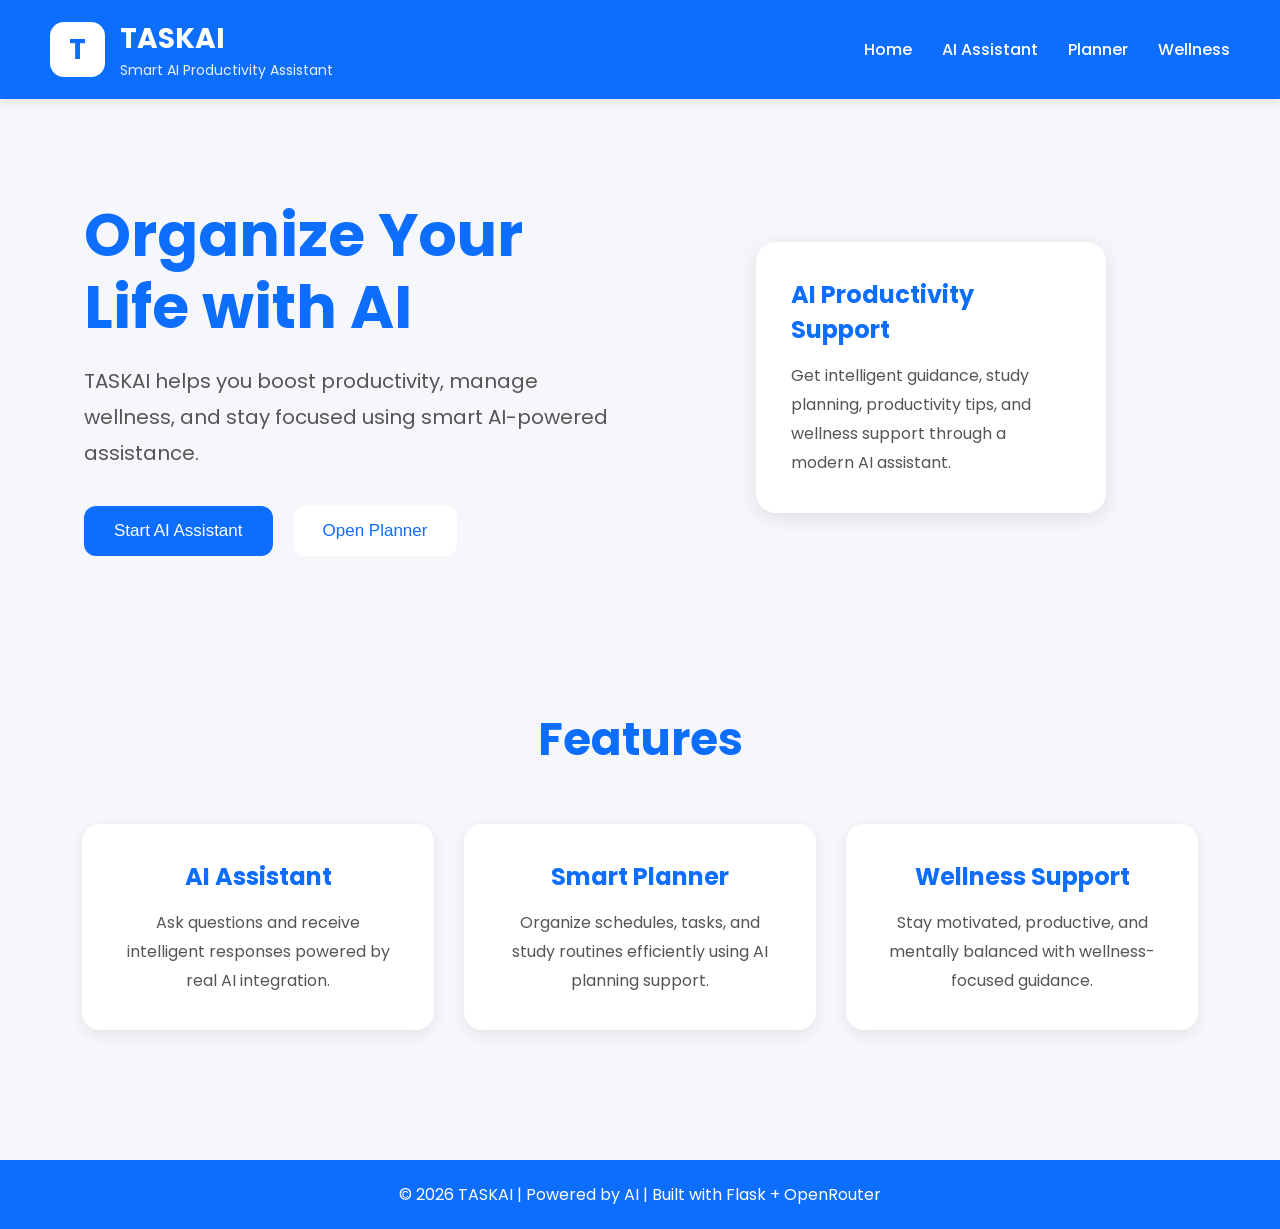
<file: frontend/index.html>
<!DOCTYPE html>
<html lang="en">

<head>

    <meta charset="UTF-8">

    <meta name="viewport" content="width=device-width, initial-scale=1.0">

    <title>TASKAI - Home</title>

    <!-- GOOGLE FONT -->

    <link rel="preconnect" href="https://fonts.googleapis.com">

    <link rel="preconnect" href="https://fonts.gstatic.com" crossorigin>

    <link href="https://fonts.googleapis.com/css2?family=Poppins:wght@300;400;500;600;700&display=swap" rel="stylesheet">

    <style>

        *{
            margin:0;
            padding:0;
            box-sizing:border-box;
        }

        body{
            font-family:'Poppins',sans-serif;
            background:#f5f7fb;
            color:#222;
        }

        /* NAVBAR */

        .navbar{

            width:100%;

            background:#0d6efd;

            color:white;

            padding:18px 50px;

            display:flex;

            justify-content:space-between;

            align-items:center;

            box-shadow:0 2px 10px rgba(0,0,0,0.1);
        }

        .logo-section{

            display:flex;

            align-items:center;

            gap:15px;
        }

        .logo{

            width:55px;

            height:55px;

            border-radius:14px;

            background:white;

            color:#0d6efd;

            display:flex;

            justify-content:center;

            align-items:center;

            font-size:28px;

            font-weight:bold;
        }

        .brand-text h1{
            font-size:28px;
        }

        .brand-text p{
            font-size:14px;
            opacity:0.9;
        }

        .nav-links{

            display:flex;

            gap:30px;
        }

        .nav-links a{

            text-decoration:none;

            color:white;

            font-weight:500;

            transition:0.3s;
        }

        .nav-links a:hover{
            opacity:0.8;
        }

        /* HERO SECTION */

        .hero-section{

            width:90%;

            max-width:1200px;

            margin:auto;

            padding:100px 20px 80px;

            display:flex;

            justify-content:space-between;

            align-items:center;

            gap:50px;
        }

        .hero-text{
            flex:1;
        }

        .hero-text h1{

            font-size:60px;

            color:#0d6efd;

            margin-bottom:20px;

            line-height:1.2;
        }

        .hero-text p{

            font-size:20px;

            color:#555;

            line-height:1.8;

            margin-bottom:35px;
        }

        .hero-buttons{
            display:flex;
            gap:20px;
        }

        .hero-buttons button{

            padding:15px 30px;

            border:none;

            border-radius:12px;

            font-size:17px;

            cursor:pointer;

            transition:0.3s;
        }

        .primary-btn{

            background:#0d6efd;

            color:white;
        }

        .primary-btn:hover{
            background:#084298;
        }

        .secondary-btn{

            background:white;

            border:2px solid #0d6efd;

            color:#0d6efd;
        }

        .secondary-btn:hover{

            background:#0d6efd;

            color:white;
        }

        .hero-image{

            flex:1;

            display:flex;

            justify-content:center;
        }

        .hero-card{

            width:350px;

            background:white;

            padding:35px;

            border-radius:20px;

            box-shadow:0 5px 20px rgba(0,0,0,0.1);
        }

        .hero-card h2{

            color:#0d6efd;

            margin-bottom:15px;
        }

        .hero-card p{

            color:#555;

            line-height:1.8;
        }

        /* FEATURES */

        .features-section{

            padding:70px 20px;

            text-align:center;
        }

        .features-section h1{

            font-size:45px;

            color:#0d6efd;

            margin-bottom:50px;
        }

        .features-container{

            width:90%;

            max-width:1200px;

            margin:auto;

            display:grid;

            grid-template-columns:repeat(auto-fit,minmax(280px,1fr));

            gap:30px;
        }

        .feature-card{

            background:white;

            padding:35px;

            border-radius:18px;

            box-shadow:0 5px 15px rgba(0,0,0,0.08);

            transition:0.3s;
        }

        .feature-card:hover{
            transform:translateY(-5px);
        }

        .feature-card h2{

            color:#0d6efd;

            margin-bottom:15px;
        }

        .feature-card p{

            color:#555;

            line-height:1.8;
        }

        /* FOOTER */

        footer{

            background:#0d6efd;

            color:white;

            text-align:center;

            padding:22px;

            margin-top:60px;
        }

        /* RESPONSIVE */

        @media(max-width:900px){

            .hero-section{

                flex-direction:column;

                text-align:center;
            }

            .hero-buttons{

                justify-content:center;
            }
        }

        @media(max-width:768px){

            .navbar{

                flex-direction:column;

                gap:20px;

                padding:20px;
            }

            .nav-links{

                flex-wrap:wrap;

                justify-content:center;
            }

            .hero-text h1{
                font-size:42px;
            }

            .features-section h1{
                font-size:35px;
            }
        }

    </style>

</head>

<body>

    <!-- NAVBAR -->

    <div class="navbar">

        <div class="logo-section">

            <div class="logo">
                T
            </div>

            <div class="brand-text">

                <h1>TASKAI</h1>

                <p>
                    Smart AI Productivity Assistant
                </p>

            </div>

        </div>

        <div class="nav-links">

            <a href="./index.html">Home</a>

            <a href="./ai.html">AI Assistant</a>

            <a href="./planner.html">Planner</a>

            <a href="./wellness.html">Wellness</a>

        </div>

    </div>

    <!-- HERO SECTION -->

    <div class="hero-section">

        <div class="hero-text">

            <h1>
                Organize Your Life with AI
            </h1>

            <p>
                TASKAI helps you boost productivity, manage wellness,
                and stay focused using smart AI-powered assistance.
            </p>

            <div class="hero-buttons">

                <button
                    class="primary-btn"
                    onclick="window.location.href='./ai.html'"
                >
                    Start AI Assistant
                </button>

                <button
                    class="secondary-btn"
                    onclick="window.location.href='./planner.html'"
                >
                    Open Planner
                </button>

            </div>

        </div>

        <div class="hero-image">

            <div class="hero-card">

                <h2>
                    AI Productivity Support
                </h2>

                <p>
                    Get intelligent guidance, study planning,
                    productivity tips, and wellness support
                    through a modern AI assistant.
                </p>

            </div>

        </div>

    </div>

    <!-- FEATURES -->

    <div class="features-section">

        <h1>
            Features
        </h1>

        <div class="features-container">

            <div class="feature-card">

                <h2>
                    AI Assistant
                </h2>

                <p>
                    Ask questions and receive intelligent responses
                    powered by real AI integration.
                </p>

            </div>

            <div class="feature-card">

                <h2>
                    Smart Planner
                </h2>

                <p>
                    Organize schedules, tasks, and study routines
                    efficiently using AI planning support.
                </p>

            </div>

            <div class="feature-card">

                <h2>
                    Wellness Support
                </h2>

                <p>
                    Stay motivated, productive, and mentally balanced
                    with wellness-focused guidance.
                </p>

            </div>

        </div>

    </div>

    <!-- FOOTER -->

    <footer>

        <p>
            © 2026 TASKAI | Powered by AI | Built with Flask + OpenRouter
        </p>

    </footer>

</body>

</html>
</file>
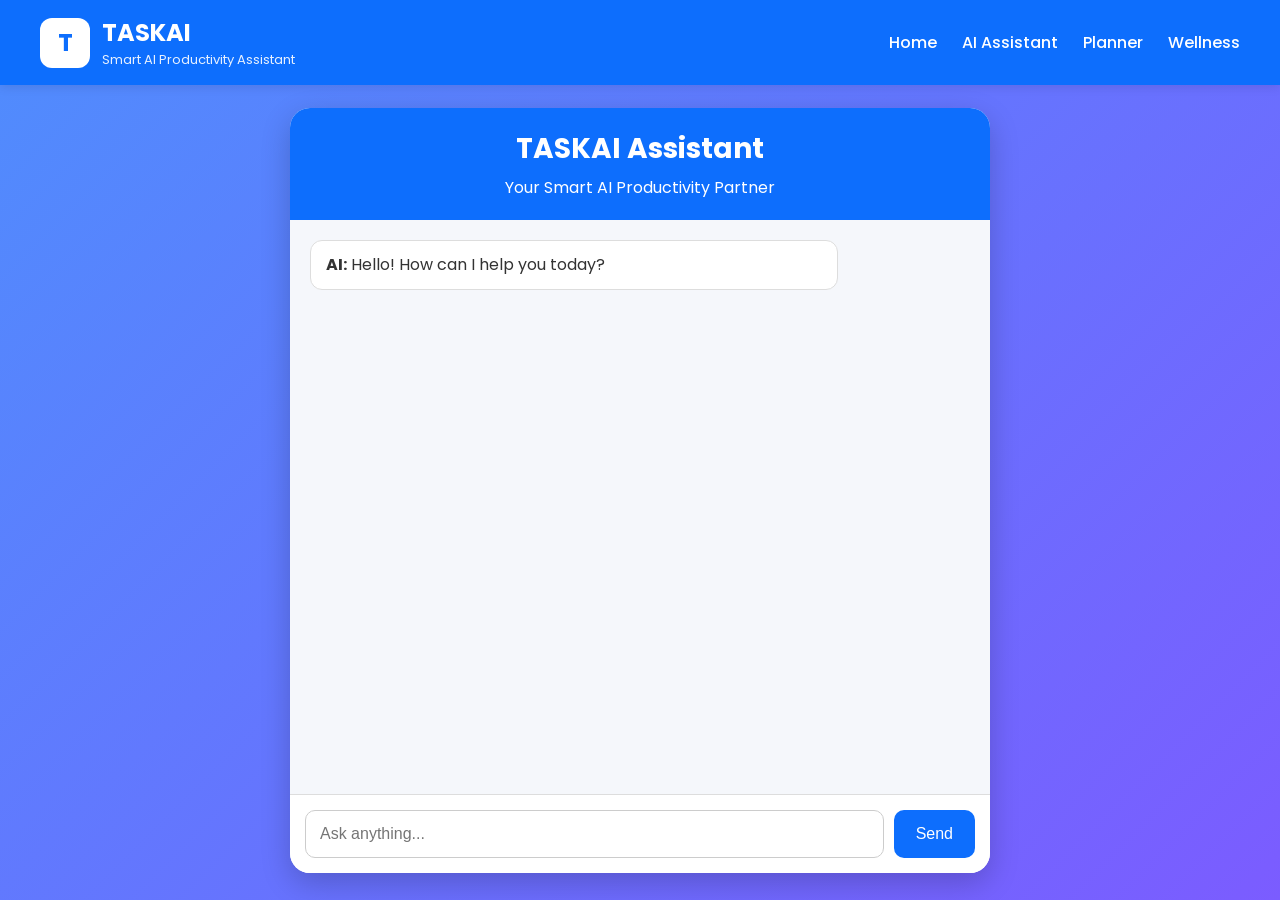
<file: frontend/ai.html>
<!DOCTYPE html>
<html lang="en">

<head>

    <meta charset="UTF-8">
    <meta name="viewport" content="width=device-width, initial-scale=1.0">

    <title>TASKAI - AI Assistant</title>

    <!-- Google Font -->

    <link rel="preconnect" href="https://fonts.googleapis.com">

    <link rel="preconnect" href="https://fonts.gstatic.com" crossorigin>

    <link href="https://fonts.googleapis.com/css2?family=Poppins:wght@300;400;500;600;700&display=swap" rel="stylesheet">

    <style>

        *{
            margin:0;
            padding:0;
            box-sizing:border-box;
        }

        body{
            font-family:'Poppins',sans-serif;
            background:linear-gradient(135deg,#4f8dfd,#7b5cff);
            min-height:100vh;

            display:flex;
            justify-content:center;
            align-items:center;
        }

        /* NAVBAR */

        .navbar{
            position:fixed;
            top:0;
            left:0;
            width:100%;
            background:#0d6efd;
            color:white;
            padding:15px 40px;

            display:flex;
            justify-content:space-between;
            align-items:center;

            box-shadow:0 2px 10px rgba(0,0,0,0.1);

            z-index:1000;
        }

        .logo-section{
            display:flex;
            align-items:center;
            gap:12px;
        }

        .logo{
            width:50px;
            height:50px;
            border-radius:12px;
            background:white;
            color:#0d6efd;

            display:flex;
            justify-content:center;
            align-items:center;

            font-size:24px;
            font-weight:bold;
        }

        .brand-text h1{
            font-size:24px;
            margin:0;
        }

        .brand-text p{
            font-size:13px;
            opacity:0.9;
        }

        .nav-links{
            display:flex;
            gap:25px;
        }

        .nav-links a{
            text-decoration:none;
            color:white;
            font-weight:500;
            transition:0.3s;
        }

        .nav-links a:hover{
            opacity:0.8;
        }

        /* CHAT CONTAINER */

        .chat-container{
            width:90%;
            max-width:700px;
            height:85vh;

            background:white;

            border-radius:20px;

            overflow:hidden;

            display:flex;
            flex-direction:column;

            box-shadow:0 10px 30px rgba(0,0,0,0.2);

            margin-top:80px;
        }

        .chat-header{
            background:#0d6efd;
            color:white;
            padding:20px;
            text-align:center;
        }

        .chat-header h1{
            font-size:28px;
        }

        .chat-header p{
            margin-top:5px;
        }

        #chatBox{
            flex:1;
            padding:20px;
            overflow-y:auto;
            background:#f5f7fb;
        }

        .user-message,
        .ai-message{
            padding:12px 15px;
            border-radius:12px;
            margin-bottom:15px;
            line-height:1.5;
            max-width:80%;
            word-wrap:break-word;
        }

        .user-message{
            background:#0d6efd;
            color:white;
            margin-left:auto;
        }

        .ai-message{
            background:white;
            border:1px solid #ddd;
            color:#333;
        }

        .input-area{
            display:flex;
            padding:15px;
            background:white;
            border-top:1px solid #ddd;
        }

        #userInput{
            flex:1;
            padding:14px;
            border:1px solid #ccc;
            border-radius:10px;
            outline:none;
            font-size:16px;
        }

        button{
            margin-left:10px;
            padding:14px 22px;
            border:none;
            border-radius:10px;
            background:#0d6efd;
            color:white;
            font-size:16px;
            cursor:pointer;
            transition:0.3s;
        }

        button:hover{
            background:#084298;
        }

        /* MOBILE RESPONSIVE */

        @media(max-width:768px){

            .navbar{
                flex-direction:column;
                gap:15px;
                padding:15px;
            }

            .nav-links{
                flex-wrap:wrap;
                justify-content:center;
            }

            .chat-container{
                width:95%;
                margin-top:140px;
            }
        }

    </style>

</head>

<body>

    <!-- NAVBAR -->

    <div class="navbar">

        <div class="logo-section">

            <div class="logo">
                T
            </div>

            <div class="brand-text">

                <h1>TASKAI</h1>

                <p>
                    Smart AI Productivity Assistant
                </p>

            </div>

        </div>

        <div class="nav-links">

            <a href="./index.html">Home</a>

            <a href="./ai.html">AI Assistant</a>

            <a href="./planner.html">Planner</a>

            <a href="./wellness.html">Wellness</a>

        </div>

    </div>

    <!-- CHAT CONTAINER -->

    <div class="chat-container">

        <div class="chat-header">

            <h1>TASKAI Assistant</h1>

            <p>
                Your Smart AI Productivity Partner
            </p>

        </div>

        <div id="chatBox">

            <div class="ai-message">

                <b>AI:</b> Hello! How can I help you today?

            </div>

        </div>

        <div class="input-area">

            <input
                type="text"
                id="userInput"
                placeholder="Ask anything..."
                onkeypress="handleKeyPress(event)"
            >

            <button onclick="sendMessage()">
                Send
            </button>

        </div>

    </div>

    <script>

        async function sendMessage() {

            const input = document.getElementById("userInput");

            const message = input.value.trim();

            if(message === "") return;

            const chatBox = document.getElementById("chatBox");

            // User Message

            chatBox.innerHTML += `
                <div class="user-message">
                    <b>You:</b> ${message}
                </div>
            `;

            input.value = "";

            try {

                const response = await fetch("http://127.0.0.1:5000/chat", {

                    method: "POST",

                    headers: {
                        "Content-Type": "application/json"
                    },

                    body: JSON.stringify({
                        message: message
                    })

                });

                const data = await response.json();

                // AI Response

                chatBox.innerHTML += `
                    <div class="ai-message">
                        <b>AI:</b> ${data.response}
                    </div>
                `;

            } catch(error) {

                chatBox.innerHTML += `
                    <div class="ai-message" style="color:red;">
                        <b>Error:</b> Unable to connect to AI backend
                    </div>
                `;
            }

            chatBox.scrollTop = chatBox.scrollHeight;
        }

        function handleKeyPress(event){

            if(event.key === "Enter"){

                sendMessage();
            }
        }

    </script>

</body>

</html>
</file>
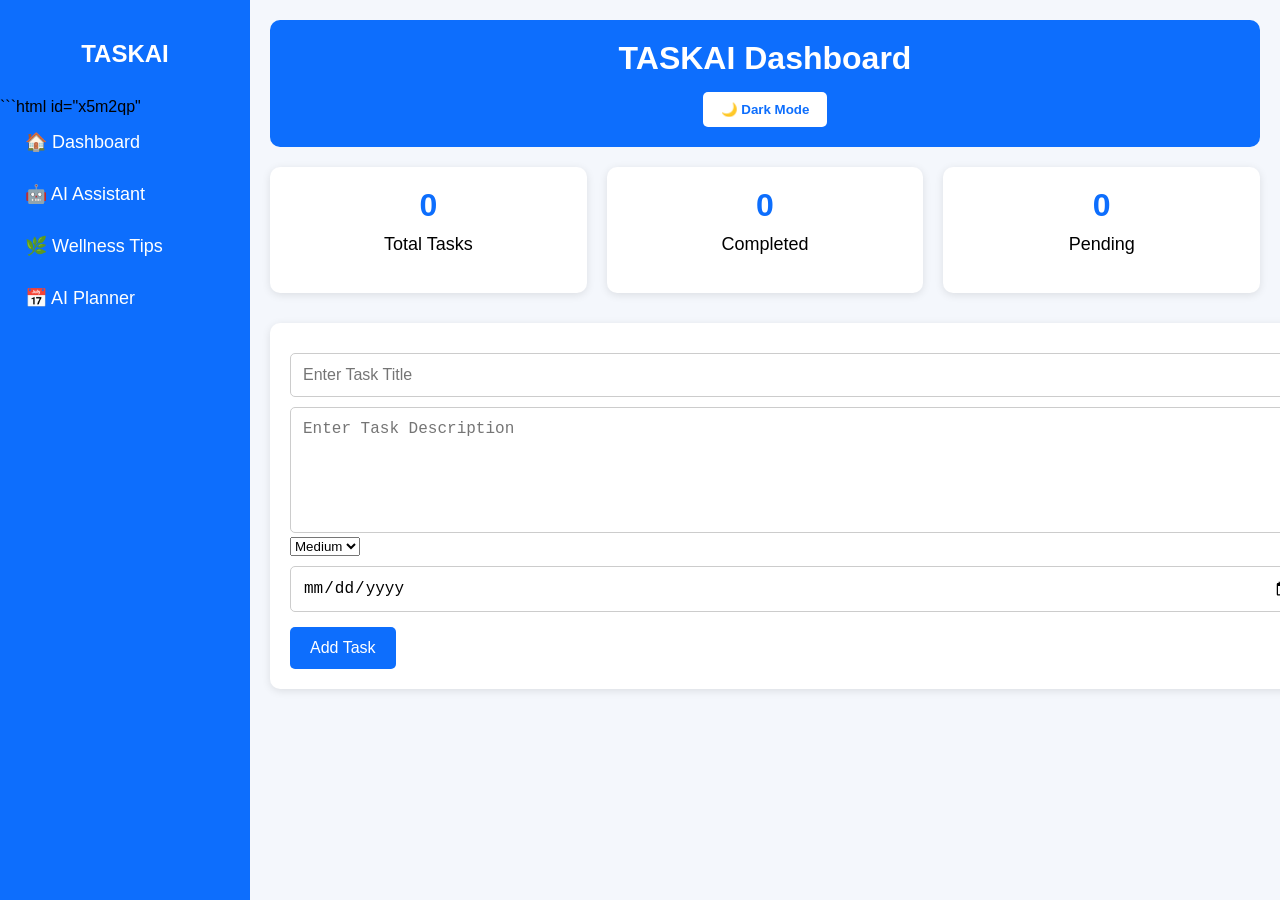
<file: frontend/dashboard.html>
<!DOCTYPE html>
<html lang="en">

<head>

    <meta charset="UTF-8">

    <meta
        name="viewport"
        content="width=device-width, initial-scale=1.0"
    >

    <title>TASKAI Dashboard</title>

    <!-- CSS -->
    <link
        rel="stylesheet"
        href="dashboard.css"
    >

</head>

<body>

    <!-- =========================
         SIDEBAR
    ========================== -->
    <div class="sidebar">

        <!-- LOGO -->
        <h2 class="logo">
            TASKAI
        </h2>

        <!-- NAVIGATION -->
        ```html id="x5m2qp"
<nav>

    <!-- DASHBOARD -->
    <a href="dashboard.html">
        🏠 Dashboard
    </a>

    <!-- AI ASSISTANT -->
    <a href="ai.html">
        🤖 AI Assistant
    </a>

    <!-- WELLNESS -->
    <a href="wellness.html">
        🌿 Wellness Tips
    </a>

    <!-- AI SCHEDULE -->
    <a href="planner.html">
        📅 AI Planner
    </a>

</nav>


    </div>

    <!-- =========================
         MAIN CONTENT
    ========================== -->
    <div class="main-content">

        <!-- HEADER -->
        <header>

            <h1>
                TASKAI Dashboard
            </h1>

            <button id="theme-toggle">
                🌙 Dark Mode
            </button>

        </header>

        <!-- =========================
             TASK COUNTERS
        ========================== -->
        <div class="stats-container">

            <div class="stat-card">

                <h2 id="total-tasks">
                    0
                </h2>

                <p>Total Tasks</p>

            </div>

            <div class="stat-card">

                <h2 id="completed-tasks">
                    0
                </h2>

                <p>Completed</p>

            </div>

            <div class="stat-card">

                <h2 id="pending-tasks">
                    0
                </h2>

                <p>Pending</p>

            </div>

        </div>

        <!-- =========================
             TASK FORM
        ========================== -->
        <div class="task-form">

            <!-- TITLE -->
            <input
                type="text"
                id="title"
                placeholder="Enter Task Title"
            >

            <!-- DESCRIPTION -->
            <textarea
                id="description"
                placeholder="Enter Task Description"
            ></textarea>

            <!-- PRIORITY -->
            <select id="priority">

                <option value="High">
                    High
                </option>

                <option
                    value="Medium"
                    selected
                >
                    Medium
                </option>

                <option value="Low">
                    Low
                </option>

            </select>

            <!-- DUE DATE -->
            <input
                type="date"
                id="due-date"
            >

            <!-- BUTTON -->
            <button onclick="addTask()">
                Add Task
            </button>

        </div>

        <!-- =========================
             TASK LIST
        ========================== -->
        <div
            id="task-list"
            class="task-list"
        >

        </div>

    </div>

    <!-- =========================
         REMINDER SOUND
    ========================== -->
    <audio
        id="reminder-sound"
        src="sounds/notification.mp3"
    ></audio>

    <!-- JAVASCRIPT -->
    <script src="dashboard.js"></script>

</body>

</html>
```
</file>
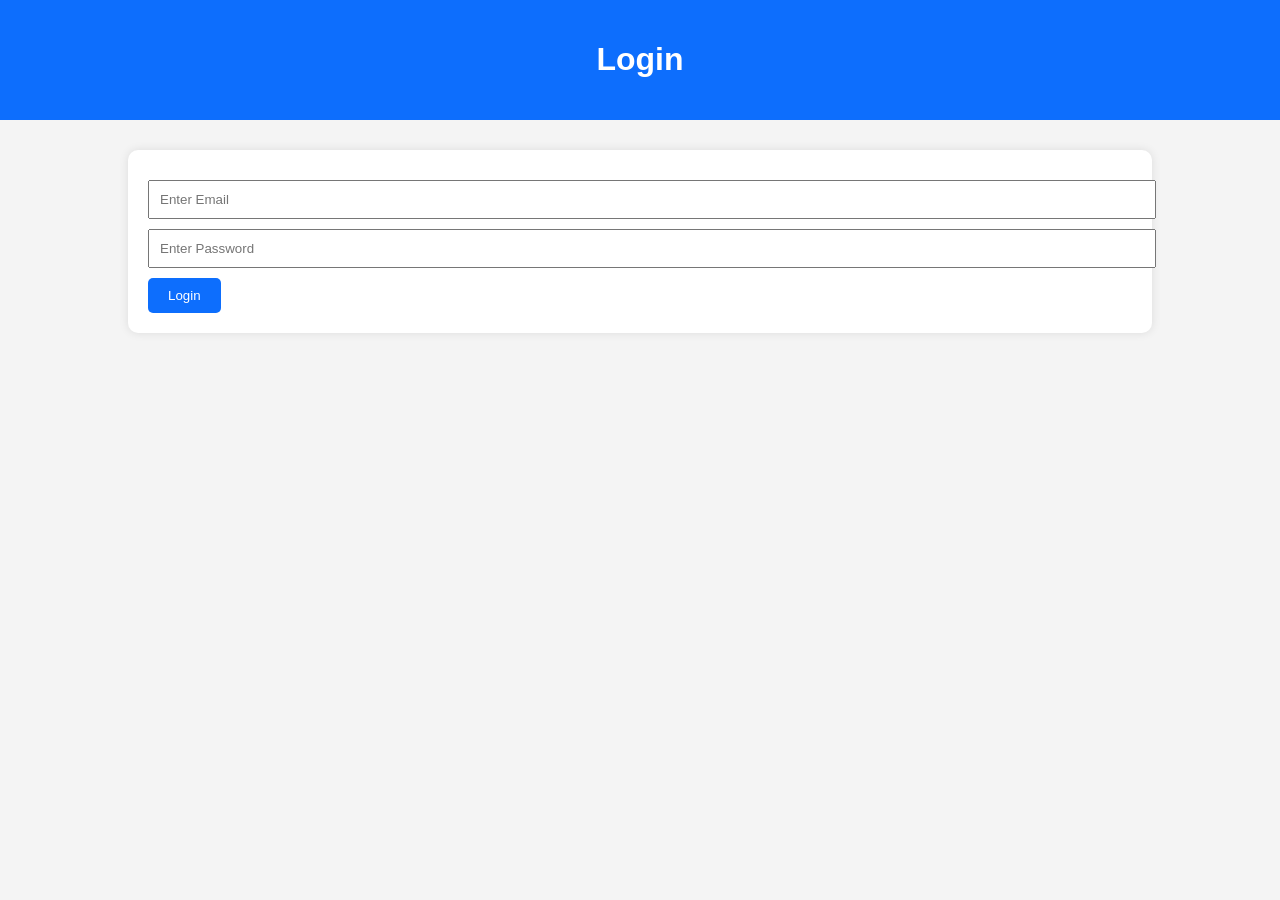
<file: frontend/login.html>
<!DOCTYPE html>
<html>
<head>

    <title>Login</title>

    <link rel="stylesheet" href="assets/css/style.css">

</head>

<body>

<header>
    <h1>Login</h1>
</header>

<div class="container">

    <div class="card">

        <input type="email" id="email" placeholder="Enter Email">

        <input type="password" id="password" placeholder="Enter Password">

        <button onclick="loginUser()">
            Login
        </button>

    </div>

</div>

<script>

async function loginUser(){

    const email = document.getElementById("email").value;

    const password = document.getElementById("password").value;

    const response = await fetch(
        "http://127.0.0.1:5000/login",
        {
            method:"POST",

            headers:{
                "Content-Type":"application/json"
            },

            body:JSON.stringify({
                email,
                password
            })
        }
    );

    const data = await response.json();

    alert(data.message);

    if(response.ok){
        window.location.href = "dashboard.html";
    }
}

</script>

</body>
</html>
</file>
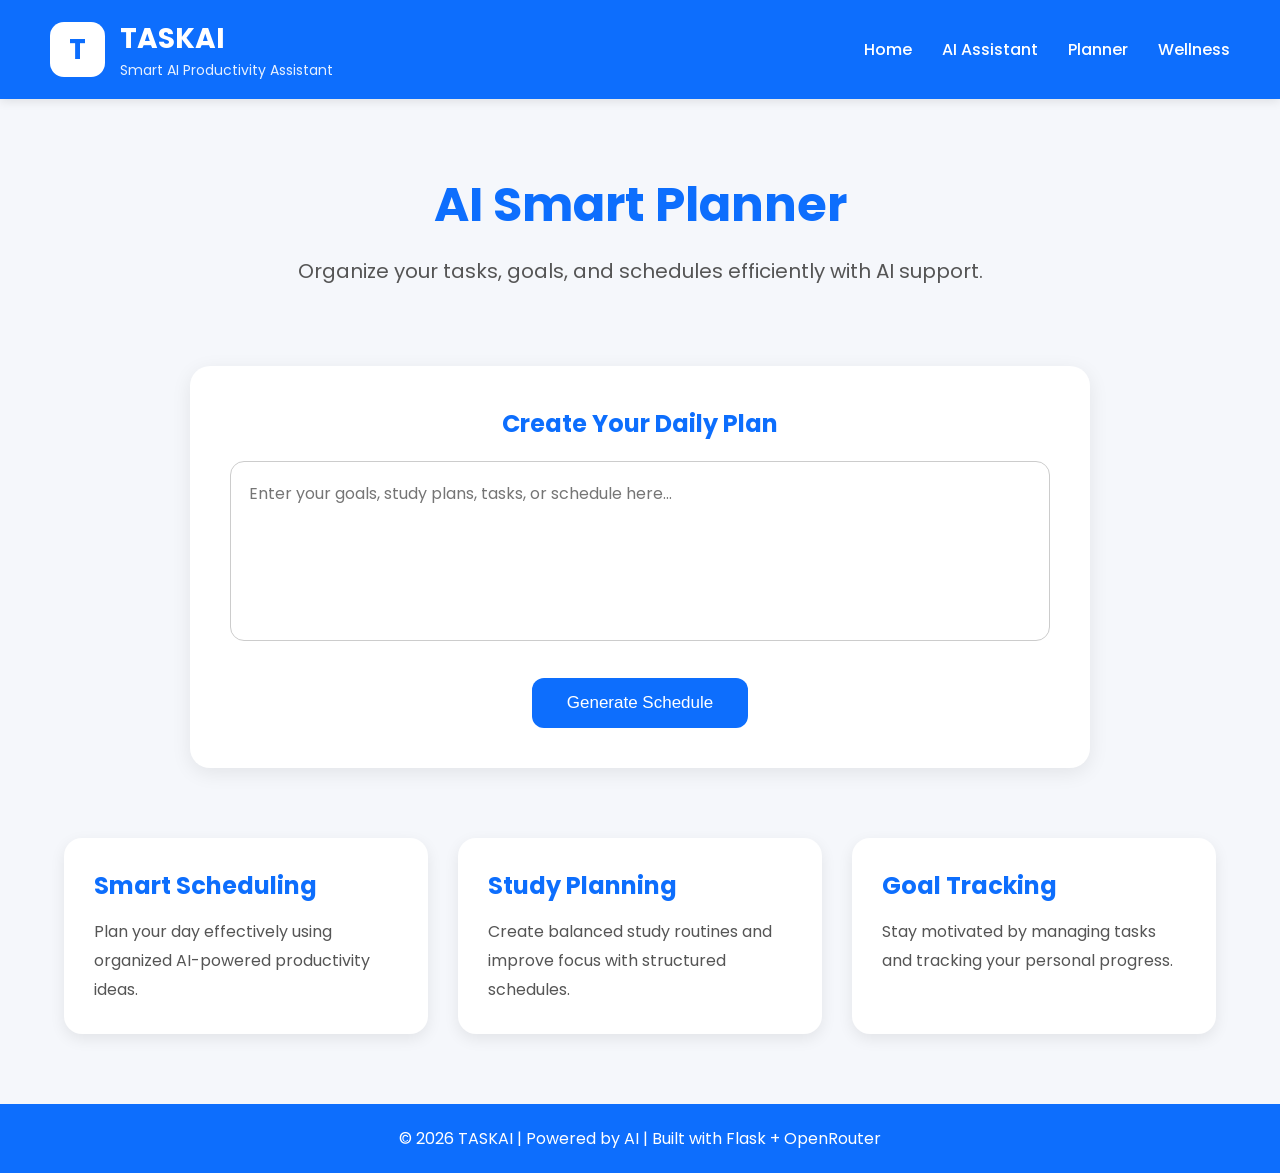
<file: frontend/planner.html>
<!DOCTYPE html>
<html lang="en">

<head>

    <meta charset="UTF-8">

    <meta name="viewport" content="width=device-width, initial-scale=1.0">

    <title>TASKAI - Planner</title>

    <!-- GOOGLE FONT -->

    <link rel="preconnect" href="https://fonts.googleapis.com">

    <link rel="preconnect" href="https://fonts.gstatic.com" crossorigin>

    <link href="https://fonts.googleapis.com/css2?family=Poppins:wght@300;400;500;600;700&display=swap" rel="stylesheet">

    <style>

        *{
            margin:0;
            padding:0;
            box-sizing:border-box;
        }

        body{
            font-family:'Poppins',sans-serif;
            background:#f5f7fb;
            color:#222;
        }

        /* NAVBAR */

        .navbar{

            width:100%;

            background:#0d6efd;

            color:white;

            padding:18px 50px;

            display:flex;

            justify-content:space-between;

            align-items:center;

            box-shadow:0 2px 10px rgba(0,0,0,0.1);
        }

        .logo-section{

            display:flex;

            align-items:center;

            gap:15px;
        }

        .logo{

            width:55px;

            height:55px;

            border-radius:14px;

            background:white;

            color:#0d6efd;

            display:flex;

            justify-content:center;

            align-items:center;

            font-size:28px;

            font-weight:bold;
        }

        .brand-text h1{
            font-size:28px;
        }

        .brand-text p{
            font-size:14px;
            opacity:0.9;
        }

        .nav-links{

            display:flex;

            gap:30px;
        }

        .nav-links a{

            text-decoration:none;

            color:white;

            font-weight:500;

            transition:0.3s;
        }

        .nav-links a:hover{
            opacity:0.8;
        }

        /* HERO SECTION */

        .hero-section{

            text-align:center;

            padding:70px 20px 40px;
        }

        .hero-section h1{

            font-size:48px;

            color:#0d6efd;

            margin-bottom:15px;
        }

        .hero-section p{

            font-size:20px;

            color:#555;
        }

        /* PLANNER CONTAINER */

        .planner-container{

            width:90%;

            max-width:900px;

            margin:40px auto;

            background:white;

            padding:40px;

            border-radius:20px;

            box-shadow:0 5px 20px rgba(0,0,0,0.08);
        }

        .planner-container h2{

            color:#0d6efd;

            margin-bottom:20px;

            text-align:center;
        }

        textarea{

            width:100%;

            height:180px;

            padding:18px;

            border:1px solid #ccc;

            border-radius:14px;

            resize:none;

            outline:none;

            font-size:16px;

            font-family:'Poppins',sans-serif;

            line-height:1.7;
        }

        textarea:focus{
            border-color:#0d6efd;
        }

        /* BUTTON SECTION */

        .button-section{

            text-align:center;

            margin-top:30px;
        }

        button{

            padding:15px 35px;

            border:none;

            border-radius:12px;

            background:#0d6efd;

            color:white;

            font-size:17px;

            cursor:pointer;

            transition:0.3s;
        }

        button:hover{
            background:#084298;
        }

        /* RESULT BOX */

        .result-box{

            margin-top:30px;

            background:#f5f7fb;

            padding:25px;

            border-radius:15px;

            border-left:5px solid #0d6efd;

            display:none;
        }

        .result-box h3{

            color:#0d6efd;

            margin-bottom:15px;
        }

        .result-box p{

            line-height:1.8;

            color:#444;
        }

        /* FEATURES */

        .features-section{

            width:90%;

            max-width:1200px;

            margin:70px auto;

            display:grid;

            grid-template-columns:repeat(auto-fit,minmax(280px,1fr));

            gap:30px;
        }

        .feature-card{

            background:white;

            padding:30px;

            border-radius:18px;

            box-shadow:0 5px 15px rgba(0,0,0,0.08);

            transition:0.3s;
        }

        .feature-card:hover{
            transform:translateY(-5px);
        }

        .feature-card h2{

            color:#0d6efd;

            margin-bottom:15px;
        }

        .feature-card p{

            color:#555;

            line-height:1.8;
        }

        /* FOOTER */

        footer{

            background:#0d6efd;

            color:white;

            text-align:center;

            padding:22px;

            margin-top:50px;
        }

        /* RESPONSIVE */

        @media(max-width:768px){

            .navbar{

                flex-direction:column;

                gap:20px;

                padding:20px;
            }

            .nav-links{

                flex-wrap:wrap;

                justify-content:center;
            }

            .hero-section h1{
                font-size:38px;
            }

            .planner-container{
                padding:25px;
            }
        }

    </style>

</head>

<body>

    <!-- NAVBAR -->

    <div class="navbar">

        <div class="logo-section">

            <div class="logo">
                T
            </div>

            <div class="brand-text">

                <h1>TASKAI</h1>

                <p>
                    Smart AI Productivity Assistant
                </p>

            </div>

        </div>

        <div class="nav-links">

            <a href="./index.html">Home</a>

            <a href="./ai.html">AI Assistant</a>

            <a href="./planner.html">Planner</a>

            <a href="./wellness.html">Wellness</a>

        </div>

    </div>

    <!-- HERO SECTION -->

    <div class="hero-section">

        <h1>AI Smart Planner</h1>

        <p>
            Organize your tasks, goals, and schedules efficiently with AI support.
        </p>

    </div>

    <!-- PLANNER -->

    <div class="planner-container">

        <h2>
            Create Your Daily Plan
        </h2>

        <textarea
            id="plannerInput"
            placeholder="Enter your goals, study plans, tasks, or schedule here..."
        ></textarea>

        <div class="button-section">

            <button onclick="generateSchedule()">
                Generate Schedule
            </button>

        </div>

        <!-- RESULT -->

        <div class="result-box" id="resultBox">

            <h3>
                Suggested Schedule
            </h3>

            <p id="scheduleText"></p>

        </div>

    </div>

    <!-- FEATURES -->

    <div class="features-section">

        <div class="feature-card">

            <h2>
                Smart Scheduling
            </h2>

            <p>
                Plan your day effectively using organized AI-powered productivity ideas.
            </p>

        </div>

        <div class="feature-card">

            <h2>
                Study Planning
            </h2>

            <p>
                Create balanced study routines and improve focus with structured schedules.
            </p>

        </div>

        <div class="feature-card">

            <h2>
                Goal Tracking
            </h2>

            <p>
                Stay motivated by managing tasks and tracking your personal progress.
            </p>

        </div>

    </div>

    <!-- FOOTER -->

    <footer>

        <p>
            © 2026 TASKAI | Powered by AI | Built with Flask + OpenRouter
        </p>

    </footer>

    <!-- SCRIPT -->

    <script>

        function generateSchedule(){

            const input = document.getElementById("plannerInput");

            const resultBox = document.getElementById("resultBox");

            const scheduleText = document.getElementById("scheduleText");

            const userGoal = input.value.trim();

            if(userGoal === ""){

                alert("Please enter your goals or tasks.");

                return;
            }

            const generatedSchedule =

                "Goal: " + userGoal + "\n\n" +

                "Recommended Daily Schedule:\n\n" +

                "• Morning:\n" +
                "Focus on important and difficult tasks.\n\n" +

                "• Afternoon:\n" +
                "Practice, revision, and productive work sessions.\n\n" +

                "• Evening:\n" +
                "Review progress, relax, and prepare for tomorrow.";

            scheduleText.innerText = generatedSchedule;

            resultBox.style.display = "block";

            input.value = "";
        }

    </script>

</body>

</html>
</file>
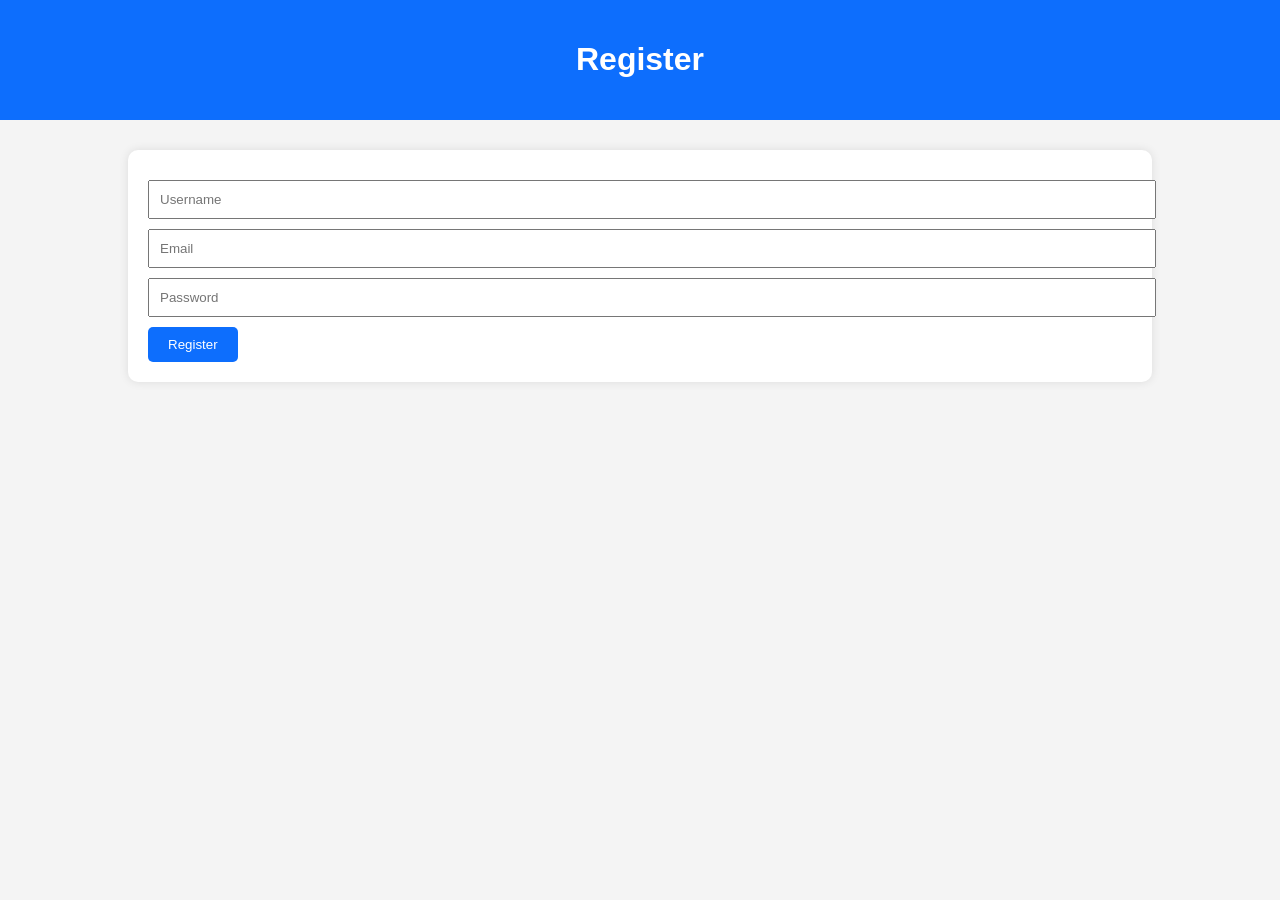
<file: frontend/register.html>
<!DOCTYPE html>
<html>
<head>

    <title>Register</title>

    <link rel="stylesheet" href="assets/css/style.css">

</head>

<body>

<header>
    <h1>Register</h1>
</header>

<div class="container">

    <div class="card">

        <input type="text" id="username" placeholder="Username">

        <input type="email" id="email" placeholder="Email">

        <input type="password" id="password" placeholder="Password">

        <button onclick="registerUser()">
            Register
        </button>

    </div>

</div>

<script>

async function registerUser(){

    const username = document.getElementById("username").value;

    const email = document.getElementById("email").value;

    const password = document.getElementById("password").value;

    const response = await fetch(
        "http://127.0.0.1:5000/register",
        {
            method:"POST",

            headers:{
                "Content-Type":"application/json"
            },

            body:JSON.stringify({
                username,
                email,
                password
            })
        }
    );

    const data = await response.json();

    alert(data.message);

    if(response.ok){
        window.location.href = "login.html";
    }
}

</script>

</body>
</html>
</file>
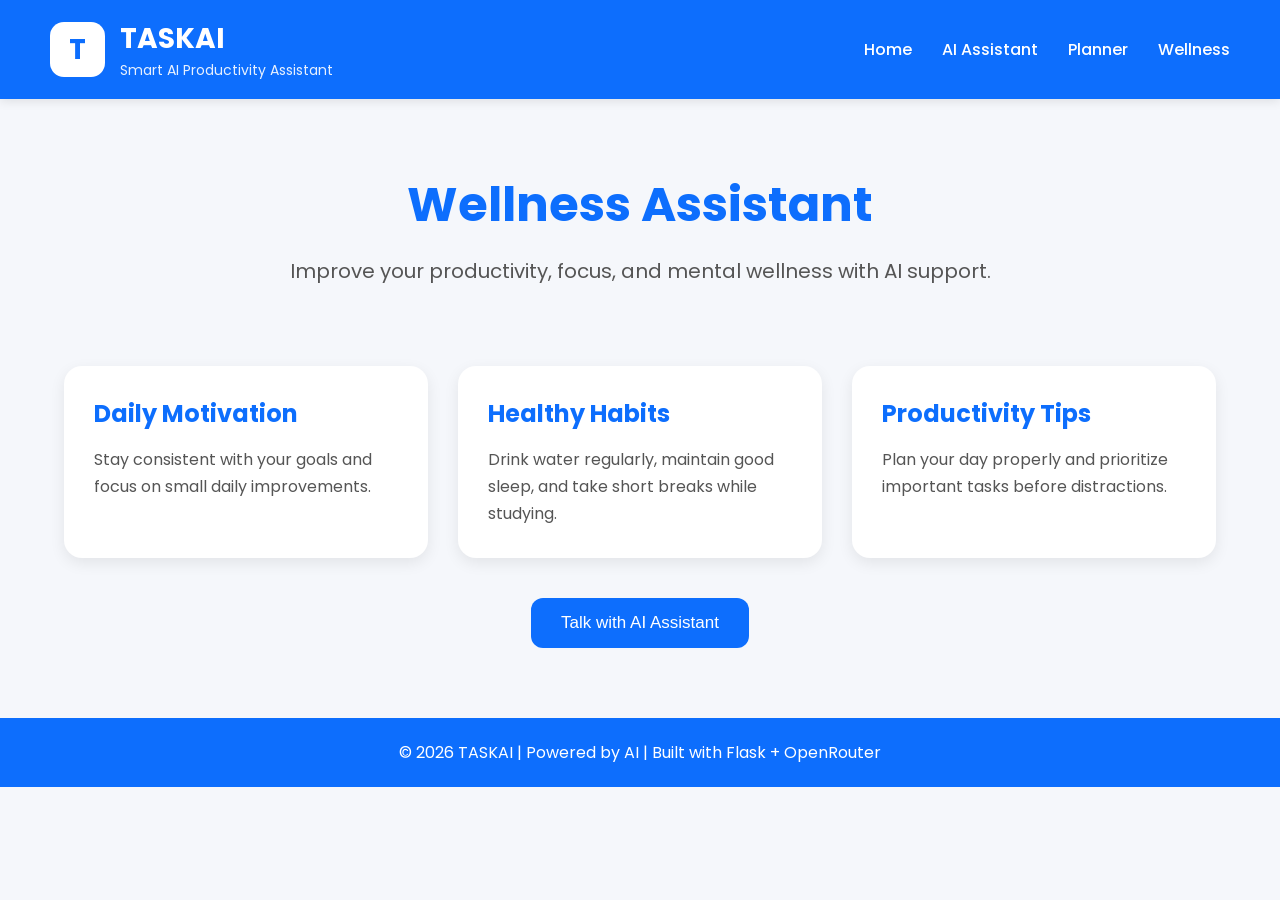
<file: frontend/wellness.html>
<!DOCTYPE html>
<html lang="en">

<head>

    <meta charset="UTF-8">

    <meta name="viewport" content="width=device-width, initial-scale=1.0">

    <title>TASKAI - Wellness</title>

    <!-- GOOGLE FONT -->

    <link rel="preconnect" href="https://fonts.googleapis.com">

    <link rel="preconnect" href="https://fonts.gstatic.com" crossorigin>

    <link href="https://fonts.googleapis.com/css2?family=Poppins:wght@300;400;500;600;700&display=swap" rel="stylesheet">

    <style>

        *{
            margin:0;
            padding:0;
            box-sizing:border-box;
        }

        body{
            font-family:'Poppins',sans-serif;
            background:#f5f7fb;
            color:#222;
        }

        /* NAVBAR */

        .navbar{
            width:100%;
            background:#0d6efd;
            color:white;

            padding:18px 50px;

            display:flex;
            justify-content:space-between;
            align-items:center;

            box-shadow:0 2px 10px rgba(0,0,0,0.1);
        }

        .logo-section{
            display:flex;
            align-items:center;
            gap:15px;
        }

        .logo{
            width:55px;
            height:55px;

            border-radius:14px;

            background:white;
            color:#0d6efd;

            display:flex;
            justify-content:center;
            align-items:center;

            font-size:28px;
            font-weight:bold;
        }

        .brand-text h1{
            font-size:28px;
        }

        .brand-text p{
            font-size:14px;
            opacity:0.9;
        }

        .nav-links{
            display:flex;
            gap:30px;
        }

        .nav-links a{
            text-decoration:none;
            color:white;
            font-weight:500;
            transition:0.3s;
        }

        .nav-links a:hover{
            opacity:0.8;
        }

        /* HERO SECTION */

        .hero-section{

            text-align:center;

            padding:70px 20px 40px;
        }

        .hero-section h1{
            font-size:48px;
            color:#0d6efd;
            margin-bottom:15px;
        }

        .hero-section p{
            font-size:20px;
            color:#555;
        }

        /* WELLNESS CARDS */

        .cards-container{

            width:90%;
            max-width:1200px;

            margin:40px auto;

            display:grid;

            grid-template-columns:repeat(auto-fit,minmax(280px,1fr));

            gap:30px;
        }

        .card{

            background:white;

            padding:30px;

            border-radius:18px;

            box-shadow:0 5px 15px rgba(0,0,0,0.08);

            transition:0.3s;
        }

        .card:hover{
            transform:translateY(-5px);
        }

        .card h2{
            color:#0d6efd;
            margin-bottom:15px;
        }

        .card p{
            color:#555;
            line-height:1.7;
        }

        /* BUTTON */

        .btn-section{
            text-align:center;
            margin:40px 0 70px;
        }

        .btn-section button{

            padding:15px 30px;

            border:none;

            border-radius:12px;

            background:#0d6efd;

            color:white;

            font-size:17px;

            cursor:pointer;

            transition:0.3s;
        }

        .btn-section button:hover{
            background:#084298;
        }

        /* FOOTER */

        footer{

            background:#0d6efd;

            color:white;

            text-align:center;

            padding:22px;

            margin-top:40px;
        }

        /* RESPONSIVE */

        @media(max-width:768px){

            .navbar{
                flex-direction:column;
                gap:20px;
                padding:20px;
            }

            .nav-links{
                flex-wrap:wrap;
                justify-content:center;
            }

            .hero-section h1{
                font-size:36px;
            }
        }

    </style>

</head>

<body>

    <!-- NAVBAR -->

    <div class="navbar">

        <div class="logo-section">

            <div class="logo">
                T
            </div>

            <div class="brand-text">

                <h1>TASKAI</h1>

                <p>
                    Smart AI Productivity Assistant
                </p>

            </div>

        </div>

        <div class="nav-links">

            <a href="./index.html">Home</a>

            <a href="./ai.html">AI Assistant</a>

            <a href="./planner.html">Planner</a>

            <a href="./wellness.html">Wellness</a>

        </div>

    </div>

    <!-- HERO SECTION -->

    <div class="hero-section">

        <h1>Wellness Assistant</h1>

        <p>
            Improve your productivity, focus, and mental wellness with AI support.
        </p>

    </div>

    <!-- CARDS -->

    <div class="cards-container">

        <div class="card">

            <h2>Daily Motivation</h2>

            <p>
                Stay consistent with your goals and focus on small daily improvements.
            </p>

        </div>

        <div class="card">

            <h2>Healthy Habits</h2>

            <p>
                Drink water regularly, maintain good sleep, and take short breaks while studying.
            </p>

        </div>

        <div class="card">

            <h2>Productivity Tips</h2>

            <p>
                Plan your day properly and prioritize important tasks before distractions.
            </p>

        </div>

    </div>

    <!-- BUTTON -->

    <div class="btn-section">

        <button onclick="window.location.href='./ai.html'">

            Talk with AI Assistant

        </button>

    </div>

    <!-- FOOTER -->

    <footer>

        <p>
            © 2026 TASKAI | Powered by AI | Built with Flask + OpenRouter
        </p>

    </footer>

</body>

</html>
</file>
<file: frontend/dashboard.css>
/* =========================
   SIDEBAR
========================= */

.sidebar {

    width: 250px;

    height: 100vh;

    background: #0d6efd;

    position: fixed;

    left: 0;

    top: 0;

    padding-top: 20px;

    display: flex;

    flex-direction: column;
}

.logo {

    color: white;

    text-align: center;

    margin-bottom: 30px;
}

.sidebar nav {

    display: flex;

    flex-direction: column;
}

.sidebar nav a {

    color: white;

    text-decoration: none;

    padding: 15px 25px;

    transition: 0.3s;
}

.sidebar nav a:hover {

    background: rgba(255,255,255,0.2);
}

/* MAIN CONTENT SHIFT */

.main-content {

    margin-left: 250px;

    padding: 20px;
}
/* =========================
   BODY
========================= */

body {
    font-family: Arial, sans-serif;
    background: #f4f7fc;
    margin: 0;
    padding: 0;
}

/* =========================
   SIDEBAR
========================= */

.sidebar {
    width: 250px;
    height: 100vh;
    background: #0d6efd;
    position: fixed;
    left: 0;
    top: 0;
    padding-top: 20px;
}

.sidebar h2 {
    color: white;
    text-align: center;
    margin-bottom: 30px;
}

.sidebar a {
    display: block;
    color: white;
    padding: 15px 25px;
    text-decoration: none;
    font-size: 18px;
}

.sidebar a:hover {
    background: rgba(255,255,255,0.2);
}

/* =========================
   MAIN CONTENT
========================= */

.main-content {
    margin-left: 250px;
    padding: 20px;
}

/* =========================
   HEADER
========================= */

header {
    background: #0d6efd;
    color: white;
    text-align: center;
    padding: 20px;
    border-radius: 10px;
}

header h1 {
    margin: 0;
}

/* =========================
   DARK MODE BUTTON
========================= */

#theme-toggle {
    margin-top: 15px;
    padding: 10px 18px;
    border: none;
    border-radius: 5px;
    cursor: pointer;
    background: white;
    color: #0d6efd;
    font-weight: bold;
}

/* =========================
   TASK COUNTERS
========================= */

.stats-container {
    width: 100%;
    margin: 20px auto;
    display: flex;
    justify-content: space-between;
    gap: 20px;
}

.stat-card {
    flex: 1;
    background: white;
    padding: 20px;
    text-align: center;
    border-radius: 10px;
    box-shadow: 0px 2px 8px rgba(0,0,0,0.1);
}

.stat-card h2 {
    margin: 0;
    color: #0d6efd;
    font-size: 32px;
}

.stat-card p {
    margin-top: 10px;
    font-size: 18px;
}

/* =========================
   TASK FORM
========================= */

.task-form {
    width: 100%;
    margin: 30px auto;
    background: white;
    padding: 20px;
    border-radius: 10px;
    box-shadow: 0px 2px 8px rgba(0,0,0,0.1);
}

.task-form input,
.task-form textarea {
    width: 100%;
    padding: 12px;
    margin-top: 10px;
    border: 1px solid #ccc;
    border-radius: 5px;
    font-size: 16px;
}

.task-form textarea {
    resize: vertical;
    height: 100px;
}

.task-form button {
    margin-top: 15px;
    padding: 12px 20px;
    border: none;
    background: #0d6efd;
    color: white;
    border-radius: 5px;
    cursor: pointer;
    font-size: 16px;
}

.task-form button:hover {
    background: #0b5ed7;
}

/* =========================
   TASK LIST
========================= */

.task-list {
    width: 100%;
    margin: auto;
}

/* =========================
   TASK CARD
========================= */

.task-card {
    background: white;
    padding: 20px;
    margin-top: 20px;
    border-radius: 10px;
    box-shadow: 0px 2px 8px rgba(0,0,0,0.1);
}

.task-card h3 {
    margin-top: 0;
}

.task-card p {
    margin: 10px 0;
}

/* =========================
   BUTTONS
========================= */

.task-card button {
    margin-top: 10px;
    margin-right: 10px;
    padding: 10px 15px;
    border: none;
    border-radius: 5px;
    cursor: pointer;
    color: white;
}

.complete-btn {
    background: green;
}

.complete-btn:hover {
    background: darkgreen;
}

.delete-btn {
    background: red;
}

.delete-btn:hover {
    background: darkred;
}

/* =========================
   DARK MODE
========================= */

.dark-mode {
    background: #121212;
    color: white;
}

.dark-mode header {
    background: #1e1e1e;
}

.dark-mode .sidebar {
    background: #1e1e1e;
}

.dark-mode .sidebar a:hover {
    background: rgba(255,255,255,0.1);
}

.dark-mode .task-form,
.dark-mode .task-card,
.dark-mode .stat-card {
    background: #1f1f1f;
    color: white;
}

.dark-mode .task-form input,
.dark-mode .task-form textarea {
    background: #2b2b2b;
    color: white;
    border: 1px solid #555;
}

.dark-mode .task-list {
    color: white;
}

.dark-mode .stat-card h2 {
    color: #4da3ff;
}
</file>
<file: frontend/assets/css/style.css>
body{
    margin:0;
    padding:0;
    font-family:Arial;
    background:#f4f4f4;
}

header{
    background:#0d6efd;
    color:white;
    padding:20px;
    text-align:center;
}

.container{
    width:80%;
    margin:auto;
    margin-top:30px;
}

.card{
    background:white;
    padding:20px;
    border-radius:10px;
    box-shadow:0 0 10px rgba(0,0,0,0.1);
    margin-bottom:20px;
}

input, textarea{
    width:100%;
    padding:10px;
    margin-top:10px;
}

button{
    background:#0d6efd;
    color:white;
    border:none;
    padding:10px 20px;
    margin-top:10px;
    cursor:pointer;
    border-radius:5px;
}

button:hover{
    background:#084298;
}
</file>
